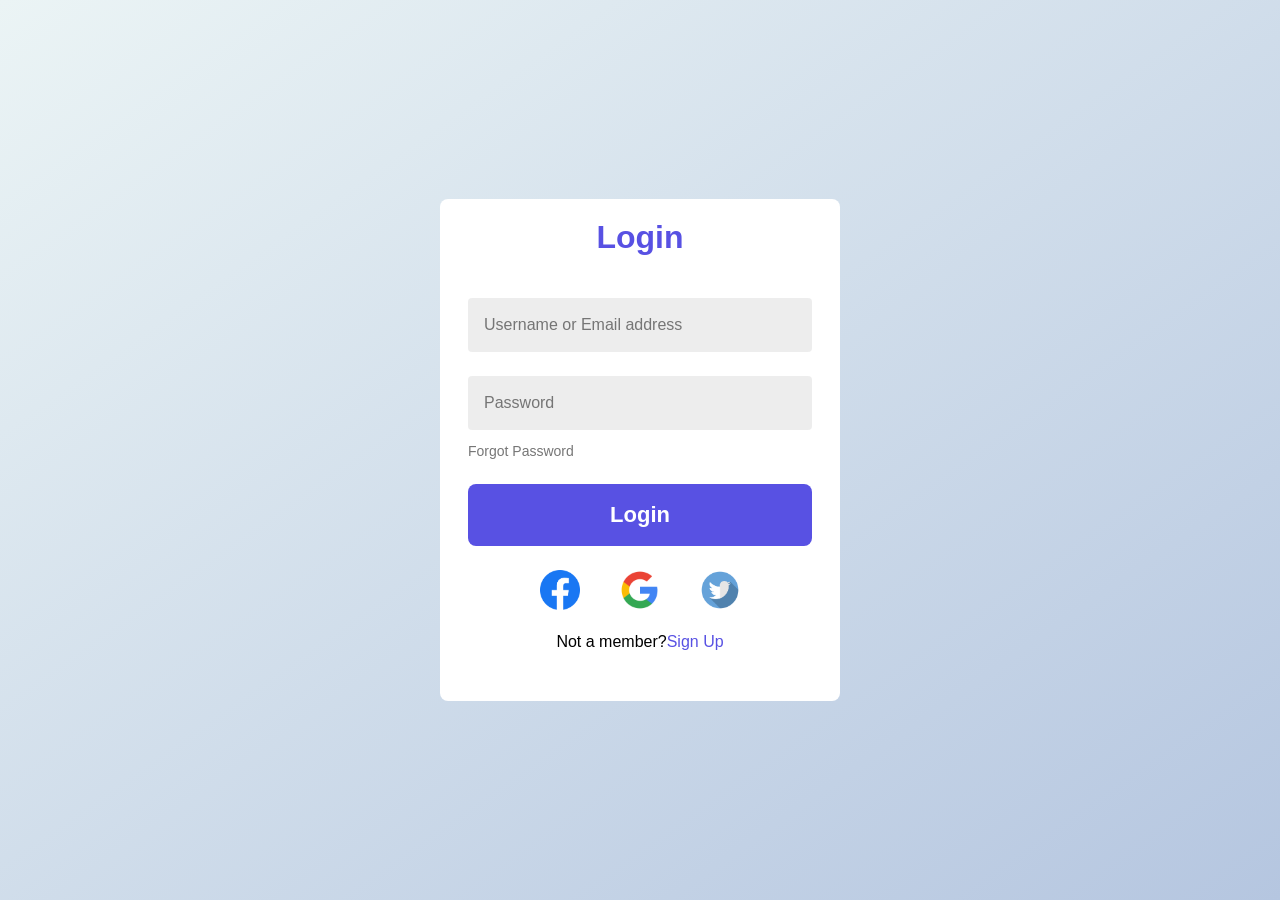
<file: 01-responsive-login-page/index.html>
<!DOCTYPE html>
<html lang="en">
<head>
    <meta charset="UTF-8">
    <meta name="viewport" content="width=device-width, initial-scale=1.0">
    <title>Responsive-login-page</title>
    <link rel="stylesheet" href="style.css" class="css">
</head>
<body>
    <div class="container">
        <div class="form-box">
            <header>
                <h1 id="title">Login</h1>
            </header>
            <form action="#">
                <input type="text" placeholder="Name" id="nameField">
                <input type="email" placeholder="Username or Email address">
                <input type="Password" placeholder="Password">
                <a href="">Forgot Password</a>
                <input type="button" value="Login" id="signinBtn">

                <div class="links">
                    <a href="#"><img src="./assets/fb.png"> </a>
                    <a href="#"><img src="./assets/google.png"> </a>
                    <a href="#"><img src="./assets/twitter.png"> </a>
                </div>
                <p class="signup">Not a member?<a href="#" id="signupBtn">Sign Up</a></p>
            </form>
        </div>
    </div>
    
    <script src="script.js"></script>
</body>
</html>
</file>
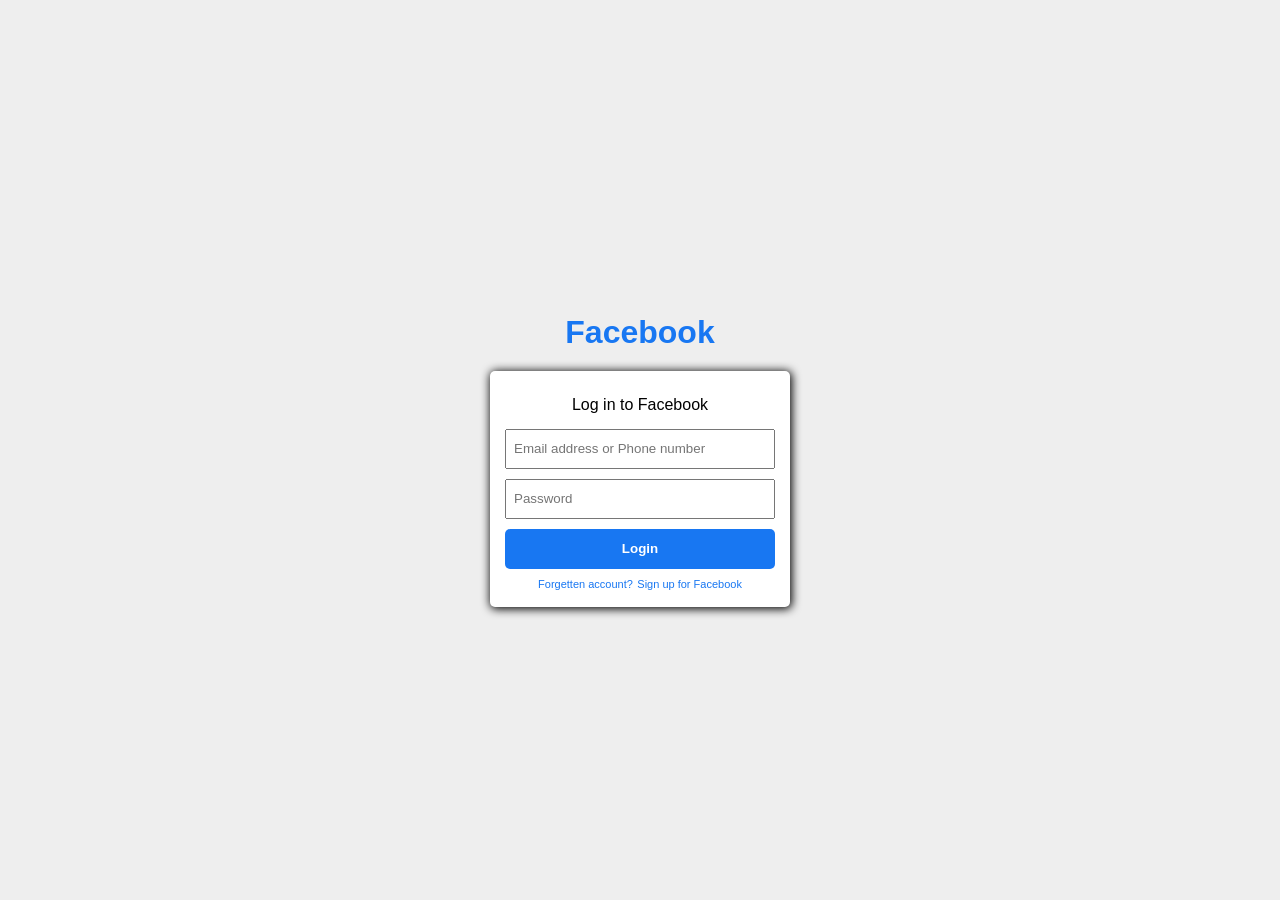
<file: facebook-login-page/index.html>
<!DOCTYPE html>
<html lang="en">
<head>
    <meta charset="UTF-8">
    <meta name="viewport" content="width=device-width, initial-scale=1.0">
    <title>Login page</title>
    <link rel="stylesheet" href="style.css" class="css">
</head>
<body>
    <div class="container">
        <h1>Facebook</h1>
        <div class="login">
<p>Log in to Facebook</p>
<input type="text" placeholder="Email address or Phone number" id="">
<input type="password" placeholder="Password" id="">
<button>Login</button>
            <div class="account">
                <a href="#">Forgetten account?</a>
                <a href="#">Sign up for Facebook</a>
            </div>
        </div>
    </div>
</body>
</html>
</file>
<file: 01-responsive-login-page/style.css>
* {
    margin: 0;
    padding: 0;
    box-sizing: border-box;
    font-family: sans-serif;
}

.container {
    width: 100%;
    height: 100vh;
    display: flex;
    justify-content: center;
    align-items: center;
    background: linear-gradient(to right bottom, #ebf4f5, #b5c6e0);
}

.form-box {
    width: 50%;
    max-width: 400px;
    background-color: #ffffff;
    border-radius: 8px;
    padding: 20px 28px;
    margin-inline: 20px;
}

.form-box header h1 {
    text-align: center;
    color: #5851e3;
}

.form-box form {
    margin-block: 30px;
}

input {
    width: 100%;
    padding: 18px 16px;
    outline: none;
    border-radius: 4px;
    background-color: #a3a3a331;
    font-size: 16px;
    margin: 12px 0;
    border: none;
}

a {
    text-decoration: none;
    color: #767676;
    font-size: 14px;
}

input[type="button"] {
    margin-block: 24px;
    background-color: #5851e3;
    color: #ffffff;
    font-size: 22px;
    font-weight: 700;
    border-radius: 8px;
    cursor: pointer;
    transition: .4s;
}

input[type="text"]{
    display: none;
}

input[type="button"]:hover{
    background-color: #10449a;
}

.links {
    display: flex;
    justify-content: center;
}

.links a img {
    max-height: 40px;
    margin-inline: 10px;
}

.signup {
    text-align: center;
    margin-block: 20px;
}

.signup a {
    font-size: 16px;
    font-weight: 700px;
    color: #5851e3;
}

.signup a:hover {
    color: #10449a;
    text-decoration: underline 2px;
    text-underline-offset: 3.5px;
}

/* CSS to achive responsiveness  */
@media screen and (max-width: 700px) {
    .form-box{
        width: 100%;
    }
}
</file>
<file: facebook-login-page/style.css>
* {
    margin: 0;
    padding: 0;
    box-sizing: border-box;
}

body {
    height: 100vh;
    display: flex;
    align-items: center;
    justify-content: center;
    background-color: #eee;
    font-family: Arial, Helvetica, sans-serif;
}

.container {
    text-align: center;
}

h1 {
    margin: 20px 0px;
    color: #1877f2;
    font-weight: bold;
}

.login {
    display: flex;
    flex-direction: column;
    width: 300px;
    padding: 15px;
    border-radius: 5px;
    background-color: white;
    box-shadow: 1px 1px 10px 1px;
}

p {
    margin: 10px 0px;
}

input {
    margin: 5px 0px;
    height: 40px;
    padding: 7px;
}

button {
    height: 40px;
    margin: 5px 0px;
    background-color: #1877f2;
    color: #fff;
    border: none;
    border-radius: 5px;
    font-weight: bold;
}

button:hover {
    background-color: #126bdf;
}

a {
    font-size: 11px;
    text-decoration: none;
    color: #1877f2;
}

a:hover {
    text-decoration: underline;
}
</file>
